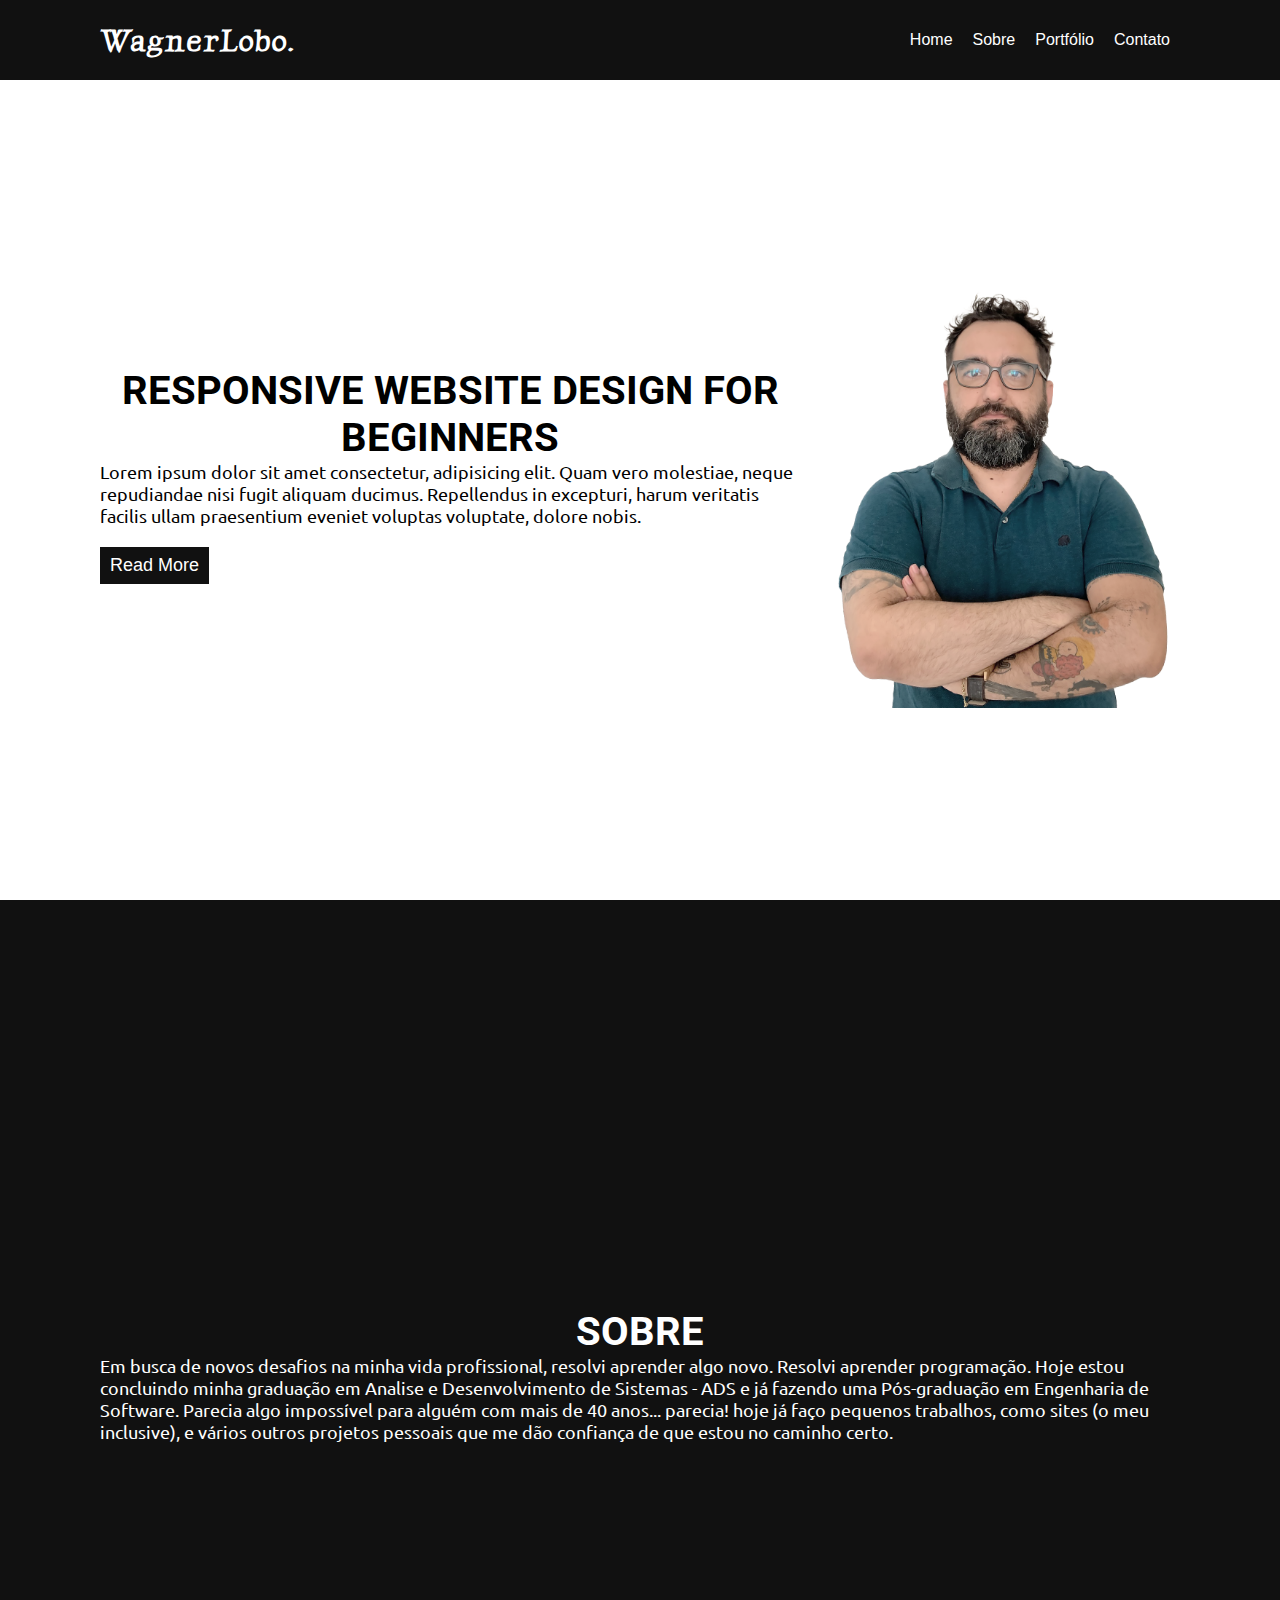
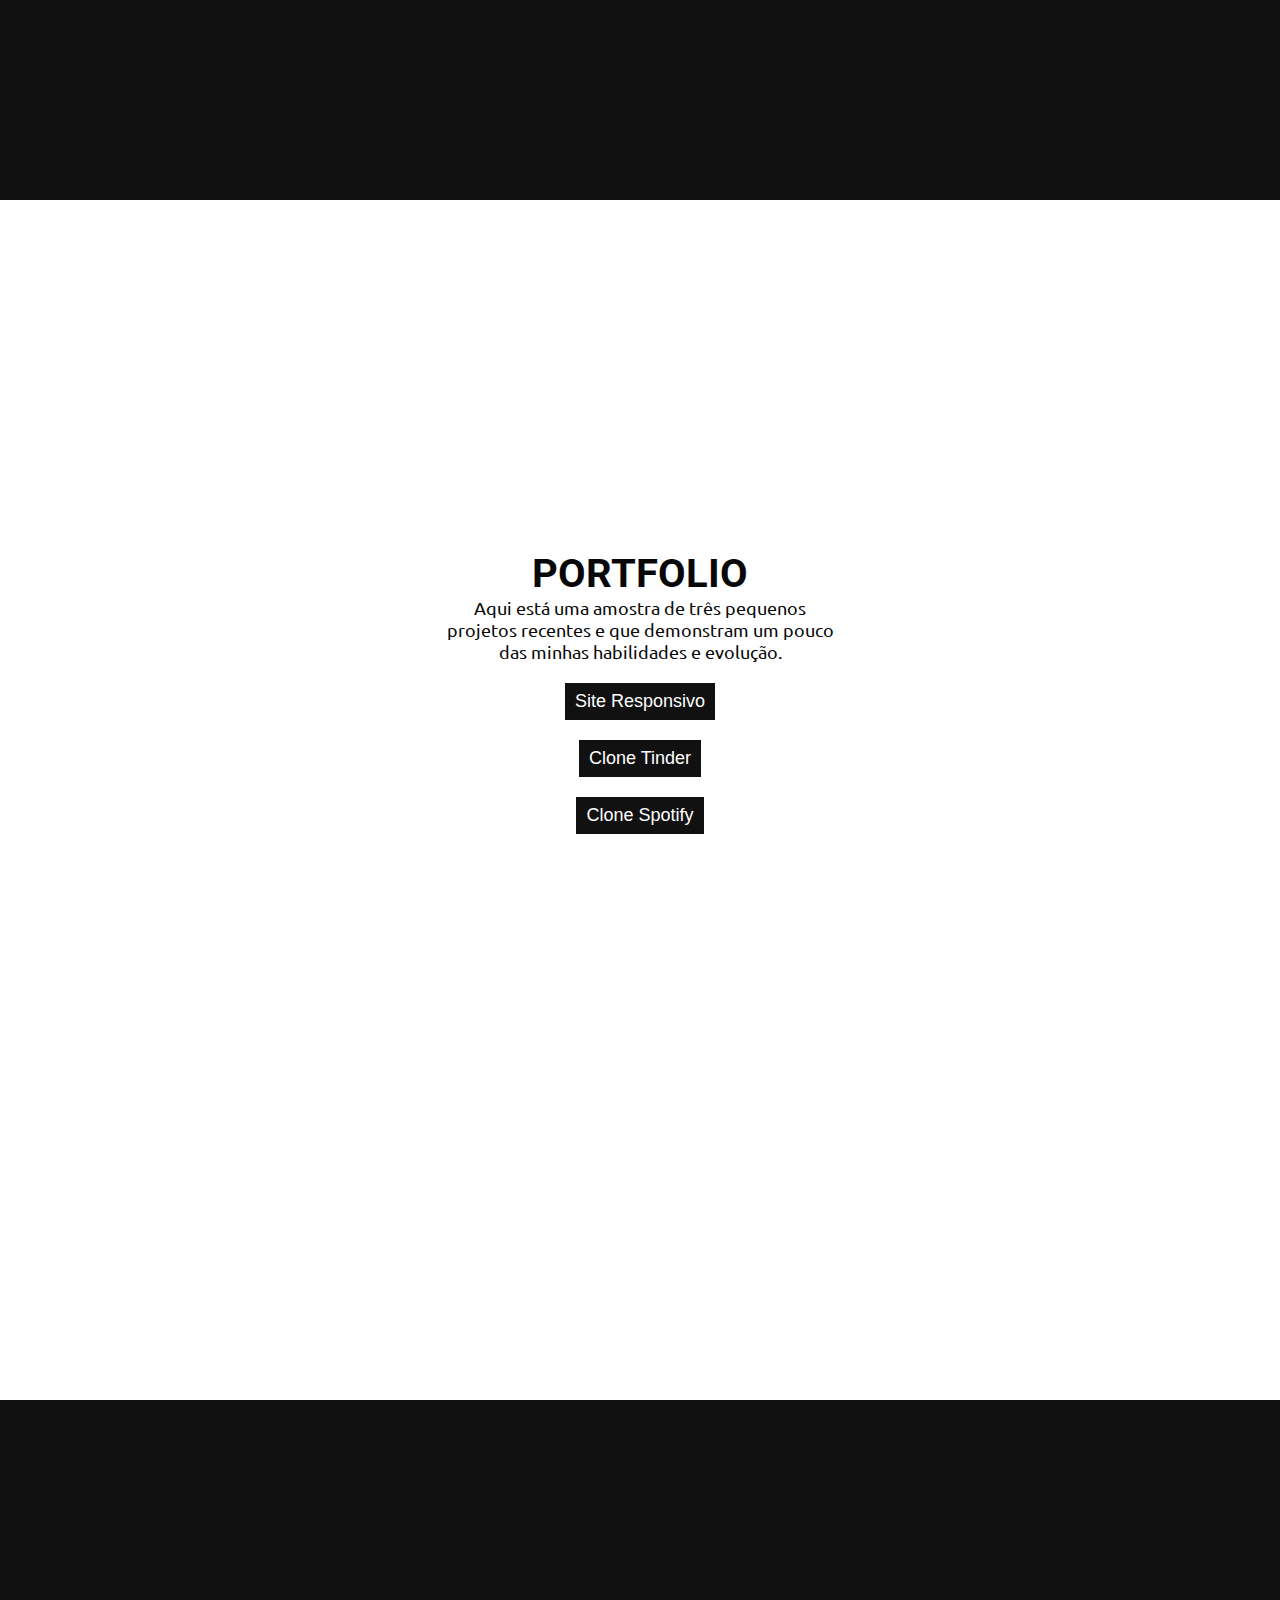
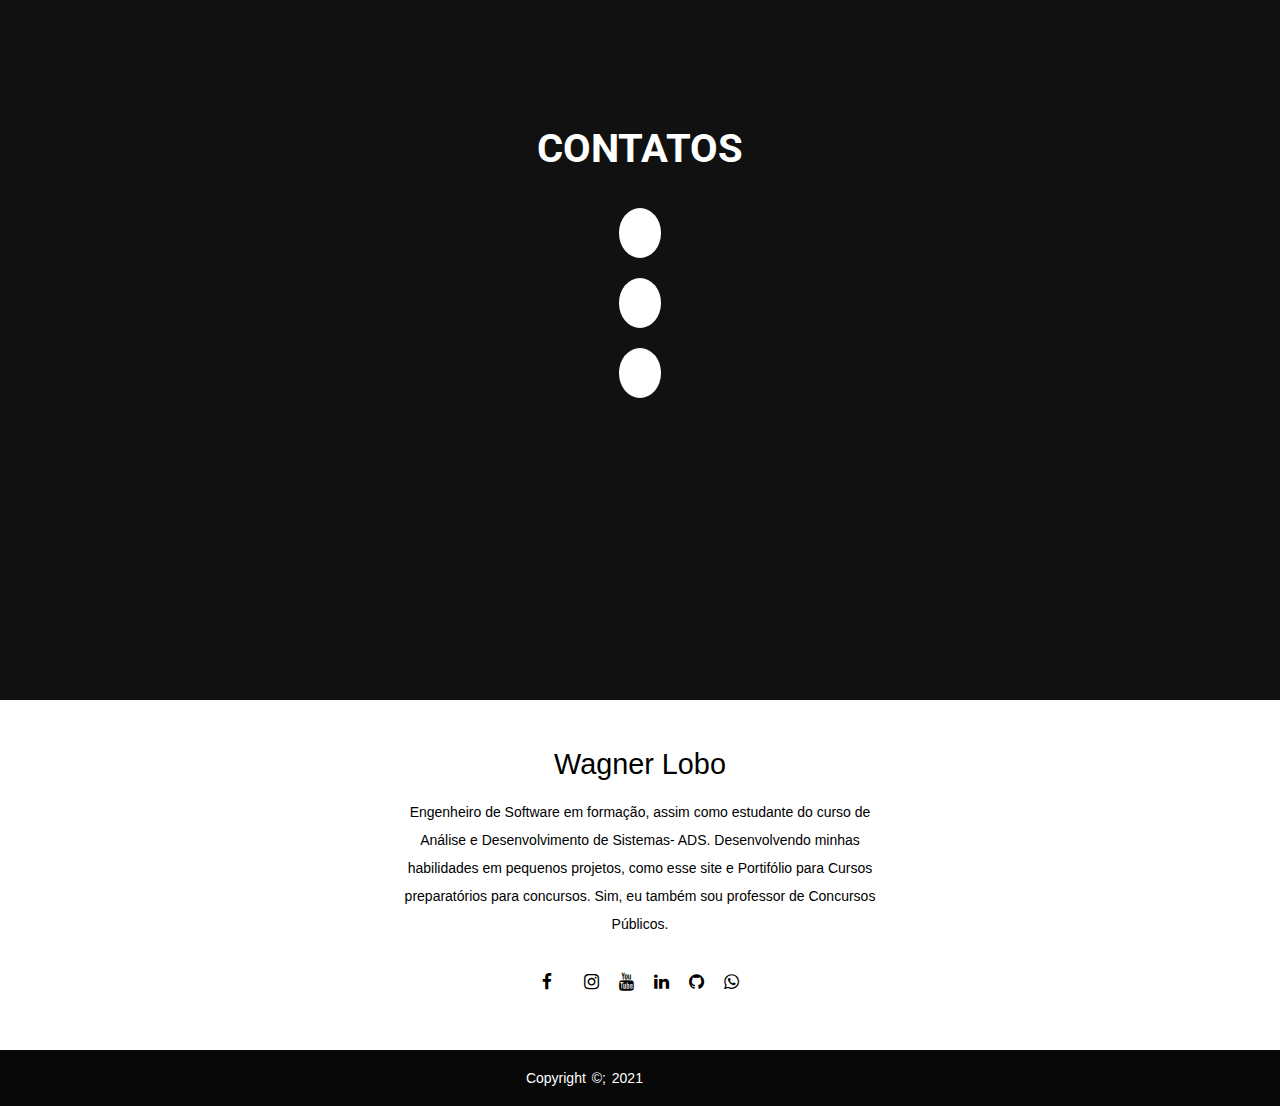
<file: index.html>
<!DOCTYPE html>
<html lang="pt-br">
<head>
    <meta charset="UTF-8">
    <meta http-equiv="X-UA-Compatible" content="IE=edge">
    <meta name="viewport" content="width=device-width, initial-scale=1.0">
    <link rel="stylesheet" href="style.css">
    <link rel="preconnect" href="https://fonts.googleapis.com">
    <link href="https://fonts.googleapis.com/css2?family=Luxurious+Roman&family=Poppins:wght@400;500;600&family=Roboto:wght@300;400&family=Ubuntu:wght@400;500;700&display=swap" rel="stylesheet">
    <link rel="stylesheet" href="https://pro.fontawesome.com/releases/v5.10.0/css/all.css" integrity="sha384-AYmEC3Yw5cVb3ZcuHtOA93w35dYTsvhLPVnYs9eStHfGJvOvKxVfELGroGkvsg+p" crossorigin="anonymous"/>
    <link rel="preconnect" href="https://fonts.gstatic.com" crossorigin>
    <link href="https://fonts.googleapis.com/css2?family=Poppins:wght@400;500;600&family=Roboto:wght@300;400&family=Ubuntu:wght@400;500;700&display=swap" rel="stylesheet">
    <link rel="stylesheet" href="https://cdnjs.cloudflare.com/ajax/libs/font-awesome/4.7.0/css/font-awesome.css" integrity="sha512-5A8nwdMOWrSz20fDsjczgUidUBR8liPYU+WymTZP1lmY9G6Oc7HlZv156XqnsgNUzTyMefFTcsFH/tnJE/+xBg==" crossorigin="anonymous" referrerpolicy="no-referrer" />
    <title>Portifolio</title>
</head>
<body>
    <header id="header">
      <a href="#" class="logo">WagnerLobo.</a>
      <ul>
          <li><a href="#home" class="active" onclick="toggle()">Home</a></li>
          <li><a href="#sobre" onclick="toggle()">Sobre</a></li>
          <li><a href="#portifolio" onclick="toggle()">Portfólio</a></li>
          <li><a href="#contato" onclick="toggle()">Contato</a></li>
          
      </ul>
      <div class="toggle" onclick="toggle()"></div>
    </header>
    <section id="home">
        <div>
            <h2 style="text-align: center;">Responsive Website Design For Beginners</h2>
            <p>Lorem ipsum dolor sit amet consectetur, adipisicing elit. Quam vero molestiae, neque repudiandae nisi fugit aliquam ducimus. Repellendus in excepturi, harum veritatis facilis ullam praesentium eveniet voluptas voluptate, dolore nobis.</p>
            <a href="#">Read More</a>
        </div>
        <img src="lobo png.png" alt="">
    </section>
    <section id="sobre">
        <div>
            <h2 style="text-align: center;">Sobre</h2>
            <p>Em busca de novos desafios na minha vida profissional, resolvi aprender algo novo. Resolvi aprender programação. Hoje estou concluindo minha graduação em Analise e Desenvolvimento de Sistemas - ADS e já fazendo uma Pós-graduação em Engenharia de Software. Parecia algo impossível para alguém com mais de 40 anos... parecia!

                hoje já faço pequenos trabalhos, como sites (o meu inclusive), e vários outros projetos pessoais que me dão confiança de que estou no caminho certo.</p>
           
        </div>

        
       
    </section>
    <section id="servicos">
        <div>
            <div class="content">

                <div class="box">
                    <h2 style="text-align: center;">Portfolio</h2>
                    <p style="text-align: center;"> Aqui está uma amostra de três pequenos projetos 
                        recentes e que demonstram um pouco das minhas habilidades e evolução.</p>
                    <ul class="projetos"> 
                    
                        <li><a href="https://focused-raman-3e2423.netlify.app/" target="_blank">Site Responsivo</a></li>
                        <li><a href="https://lucid-morse-419c08.netlify.app/" target="_blank">Clone Tinder</a></li>
                        <li><a href="https://youthful-mirzakhani-cfa9e4.netlify.app/" target="_blank">Clone Spotify</a></li>
                        
                    </ul> 
                </div>
           
           
           
           
        </div>
        </div>
               
           
    </section>
    
</div>
    <section id="contato">
      
        
        <div style="text-align: center;" class="contato">
            
            <h2 style="text-align: center;">Contatos</h2>
            
           
            <div class="actions"> 
                <ul>
                    <li><a href="mailto:wagnerclara@hotmail.com"> <i class="fas fa-at"></i></a></li>
                    <li><a href="https://web.whatsapp.com/send?phone=5585997750693"> <i class="fab fa-whatsapp"></i></a></li>
                    <li><a href="https://t.me/Prof_Wagner_lobo" target="blank"> <i class="fab fa-telegram"></i></a></li>
                </ul>
               

        </div>

        
    </section>

    <footer>
        <div class="footer-content">
            <h3>Wagner Lobo</h3>
            <p>Engenheiro de Software em formação, assim como estudante do curso de Análise e Desenvolvimento de Sistemas- ADS. Desenvolvendo minhas habilidades em pequenos projetos, como esse site e Portifólio para Cursos preparatórios para concursos. Sim, eu também sou professor de Concursos Públicos.</p>
        <ul class="socials">

            <a class="icon" href="https://www.facebook.com/wagner.lobo.33">
            
              
                <i class="fa fa-facebook"></i></a></li>
                <i class="fab fa-whatsapp"></i>
           
            </a>
            
            <a class="icon" href="https://instagram.com/professorwagnerlobo?utm_medium=copy_link">
               
                <i class="fa fa-instagram"></i></a></li>
         
            </a> 
            
             <a class="icon" href="https://www.youtube.com/channel/UCU6At0WRtUb0othsptuosoA">
            
                <i class="fa fa-youtube"></i></a></li>
           
            </a> 
           

            <a class="icon" href="https://www.linkedin.com/feed/?trk=homepage-basic_google-one-tap-submit">
            

                <i class="fa fa-linkedin"></i></a></li>
          
            </a>
            
          
           
             <a class="icon" href="https://github.com/wagnerlobo">
               
                <i class="fa fa-github"></i></a></li>
           
            </a> 
            
             <a class="icon" href="https://web.whatsapp.com/send?phone=5585997750693" target="blank">
               
                <i  class="fa fa-whatsapp"></i></a></li>
              
            </a> 
        </ul>

        </div>
        <div class="footer-bottom">
            <p>copyright &copy;; 2021 <span>WagnerLobo.</span></p>
        </div>
    </footer>

    

    <script type="text/javascript">
    function toggle(){

        var header = document.getElementById("header")
        header.classList.toggle("active")
    }
    </script>
</body>
</html>
</file>
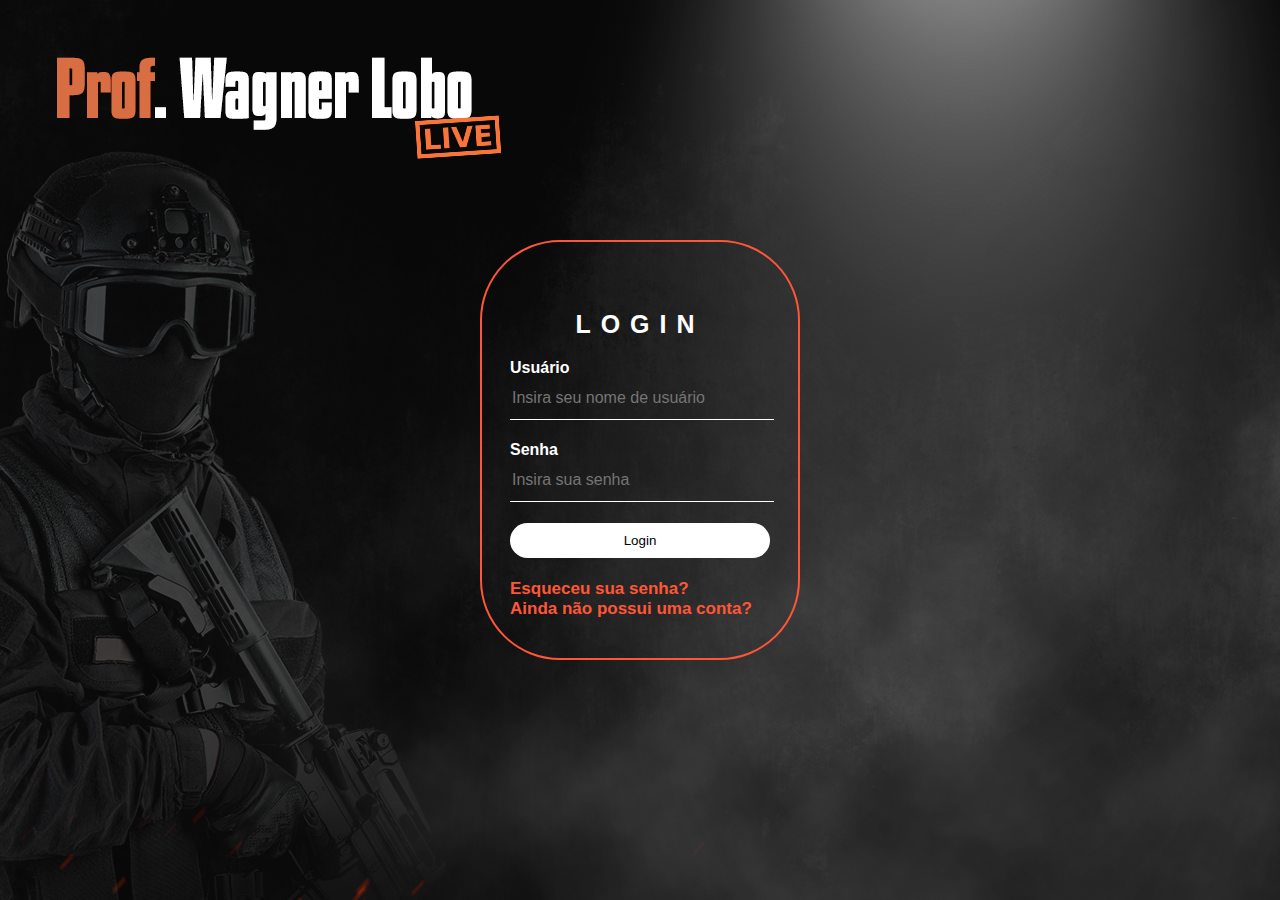
<file: login.html>
<!DOCTYPE html>
<html lang="pt-br">
<head>
    <meta charset="UTF-8">
    <meta http-equiv="X-UA-Compatible" content="IE=edge">
    <meta name="viewport" content="width=device-width, initial-scale=1.0">
    <link rel="stylesheet" href="https://cdnjs.cloudflare.com/ajax/libs/font-awesome/4.7.0/css/font-awesome.css" integrity="sha512-5A8nwdMOWrSz20fDsjczgUidUBR8liPYU+WymTZP1lmY9G6Oc7HlZv156XqnsgNUzTyMefFTcsFH/tnJE/+xBg==" crossorigin="anonymous" referrerpolicy="no-referrer" />
    <link rel="stylesheet" href="stilo.css">
    <title>Tela de Login</title>
</head>
<body>
    <div class="login">
        
       <h1>Login</h1>
       <form">
           <p>Usuário</p>
           <input type="text" name="" placeholder="Insira seu nome de usuário">
           <p>Senha</p>
           <input type="password" name="" placeholder="Insira sua senha">
           <input type="submit" name="" value="Login">
           <a href="#">Esqueceu sua senha?</a><br>
           <a href="#">Ainda não possui uma conta?</a>
        </form>
    </div>
</body>
</html>
</file>
<file: style.css>
* {

    margin: 0;
    padding: 0;
    box-sizing: border-box;
    scroll-behavior: smooth;
    font-family: sans-serif;
}
header {

    position: fixed;
    width: 100%;
    height: 80px;
    padding: 0 100px;
    display: flex;
    justify-content: space-between;
    align-items: center;
    background: #111;
    z-index: 1000;
}
header .logo {

    font-family: 'Luxurious Roman', cursive;
    color: #fff;
    font-size: 30px;   
    text-decoration: none;
    letter-spacing: 2px;
    font-weight: 700;
}
header ul {

    position: relative;
    display: flex;
}
header ul li {

    list-style: none;
}
header ul li a {

    position: relative;
    padding: 5px 10px;
    color: #fff;
    display: inline-block;
    text-decoration: none;
    cursor: pointer;
    transition: 0.3s;
}
header ul li a:hover {

    background: #205aff;
}
.toggle {
    display: none;
}
section {

    position: relative;
    display: flex;
    justify-content: space-around;
    align-items: center;
    min-height: 100vh;
    padding: 150px 100px 100px;
}
section img {

    max-width: 350px;
    margin-left: 30px;
}
section h2 {

    font-family: 'Roboto', sans-serif;
    font-size: 2.5em;
    text-transform: uppercase;
}
section p {

    font-family: 'Ubuntu', sans-serif;
    font-size: 18px;
}
section a {

    display: inline-block;
    padding: 8px 10px;
    text-decoration: none;
    font-size: 18px;
    background: #111;
    color: #fff;
    margin-top: 20px;
}
.box {

    position: relative;
    margin-top: 50px;
    padding: 20px 15px;
    min-height: 100vh;
    width: 600px;
    padding: 150px 100px 100px;
    color: rgb(8, 8, 8);
   
}

.box a:hover {

    background: rgb(221, 217, 217);
    color: #111;
    transition: 0.5s;
    cursor: pointer;
    transform: scale(1.1);
    letter-spacing: 1px;
    

}
section:nth-child(odd) {

    position: relative;
    justify-content: center;
    align-items: center;
    background: #111;
    color: #fff;
}

.content ul li {

    display: flex;
    justify-content: center;
}
.contato {

    text-align: center;
    width: 300px;
    height: 300px;
}
.contato ul li {

    display: flex;
    text-decoration: none;
    justify-content: space-between;
}

.actions {

    display: flex;
    flex: auto;
    align-items: center;
    justify-content: center;
    margin: 1rem 0;
}
.actions ul li a{

    display: flex;
    justify-content: space-between;
    font-size: 30px;
    color: #111;
    background-color: #fff;
    border-radius: 50%;
    transition: 0.5s;
    
    
}

.actions ul li a:hover {

   transform: scale(1.3);
    background: #fff;
    border-radius: 50%;
}

.action {

    background: #fff;
    box-shadow: 0 2px 6px 0 rgba(112, 125, 134, 0.14);
    height: 60px;
    width: 60px;
    display: flex;
    align-items: center;
    justify-content: center;
    border-radius: 50%;
    font-size: 2rem;
    transition: transform 500ms ease;

}

.action:hover {

    cursor: pointer;
    transform: scale(1.1);
}

.actions .action:nth-child(1) {

color: #42393a;
}

.actions .action:nth-child(2) {

    margin: 0 1rem;
    
    color: #42393a;
    height: 60px;
    width: 60px;
    font-size: 1.9rem;

}

.actions .action:nth-child(3) {

    color: #42393a;
}
.fab:hover {

    color: #205aff;
   
}
.fas:hover {

    color: #205aff;
}
footer {
    
    top: 10px;
    bottom: 0;
    left: 0;
    right: 0;
    margin: 0;
    padding: 0;
    box-sizing: border-box;
    background: rgb(255, 255, 255);
    height: auto;
    width: 100vw;
    font-family: sans-serif;
    padding-top: 40px;
    color: rgb(0, 0, 0);
}
.footer-content {

    display: flex;
    align-items: center;
    justify-content: center;
    flex-direction: column;
    text-align: center;
}
.footer-content h3 {
    position: relative;
    font-size: 1.8rem;
    font-weight: 400;
    text-transform: capitalize;
    line-height: 3rem;
}
.footer-content p {

    max-width: 500px;
    margin: 10px auto;
    line-height: 28px;
    font-size: 14px;
}
.socials {

    list-style: none;
    display: flex;
    align-items: center;
    justify-content: center;
    margin: 1rem 0 3rem 0;
}
.socials li {

    margin: 0 10px;
    padding: 10px;
}
.socials a {

    text-decoration: none;
    color: rgb(0, 0, 0);
}
.socials a i {

    font-size: 1.1rem;
    transition: color .4s ease;
}
.socials .icon {

    padding: 10px;
}
.socials a:hover i {

    color: #205aff;
}
.footer-bottom {

    background: rgb(8, 8, 8);
    color: #fff;
    width: 100vw;
    padding: 20px 0;
    text-align: center;
}
.footer-bottom p {

    font-size: 14px;
    word-spacing: 2px;
    text-transform: capitalize;
}
.footer-bottom span {

    text-transform: uppercase;
    opacity: -4;
    font-weight: 200;
}
@media (max-width: 992px) {

    section {

       padding: 100px 50px 50px;
       flex-direction: column;
       justify-content: center;
       align-items: center;
       display: flex;
       transition: 0.5s;
    }
    section img {

        margin: 50px 0 0;
        max-width: 100%;
    }

    header ul {

        position: absolute;
        top: -100%;
        left: 0;
        width: 100%;
        height: calc(100vh - 80px);
        padding: 50px 100px;
        text-align: center;
        overflow: auto;
        transition: 0.5s;
        background: #111;
        flex-direction: column;
        opacity: 0;
        transform: translateY(-100%);
        
       
    }
    header.active ul {

        opacity: 1;
        top: 80px;
        transform: translateY(0);
    }
    header ul li a {

        margin: 5px 0;
        font-size: 24px;
    }
    .toggle {

        display: block;
        position: relative;
        width: 30px;
        height: 30px;
        cursor: pointer;
    }
    .toggle::before {

        content: '';
        position: absolute;
        top: 4px;
        width: 100%;
        height: 2px;
        background: #fff;
        z-index: 1;
        box-shadow: 0 10px 0 #fff;
        transition: 0.5s;
    }
    .toggle::after {

        content: '';
        position: absolute;
        bottom: 4px;
        width: 100%;
        height: 2px;
        background: #fff;
        z-index: 1;
        transition: 0.5s;
    }
    header.active .toggle::before {

        top: 14px;
        transform: rotate(45deg);
        box-shadow: 0 0 0 #fff;
    }
    header.active .toggle::after {

        bottom: 14px;
        transform: rotate(-45deg);
        box-shadow: 0 0 0 #fff;
    }
}
</file>
<file: stilo.css>
body {

    margin: 0;
    padding: 0;
    background-image: url(fundo\ video\ lobo\ copiar.png);
    
    font-family: sans-serif;
}
.login {

    width: 320px;
    height: 420px;
    border: 2px solid #ff5638;
    border-radius: 80px;
    color: #fff;
    background-color: transparent;
    top: 50%;
    left: 50%;
    position: absolute;
    transform: translate(-50%, -50%);
    box-sizing: border-box;
    padding: 68px 28px;

}
.usuario {

    border-radius: 50%;
    position: absolute;
    top: -23%;
    left: 112px;
    
}
h1 {

    margin: 0;
    padding-top: 0;
    padding-left: 0;
    padding-bottom: 20px;
    letter-spacing: 10px;
    text-transform: uppercase;
    text-align: center;
    font-size: 25px;
}
.login p {

    margin: 0;
    padding: 0;
    font-weight: bold;
}
.login input {

    width: 100%;
    margin-bottom: 21px;
}
.login input[type="text"], input[type="password"] {

    border: none;
    border-bottom: 1px solid white;
    background: transparent;
    outline: none;
    height: 40px;
    color: white;
    font-size: 16px;
}
.login input[type="submit"] {

    border: none;
    outline: none;
    height: 35px;
    color: #000;
    background: #fff;
    border-radius: 20px;
    transition: 0.2s;
}
.login input[type="submit"]:hover {

    cursor: pointer;
    background: #ff5638;
    transition: 0.2s;
}
.login a {
    font-weight: bold;
    text-decoration: none;
    font-size: 17px;
    line-height: 20px;
    color: #ff5638;
    transition: 0.2s;
}
.login a:hover {

    color: #fff;
    transition: 0.4s;
}
</file>
